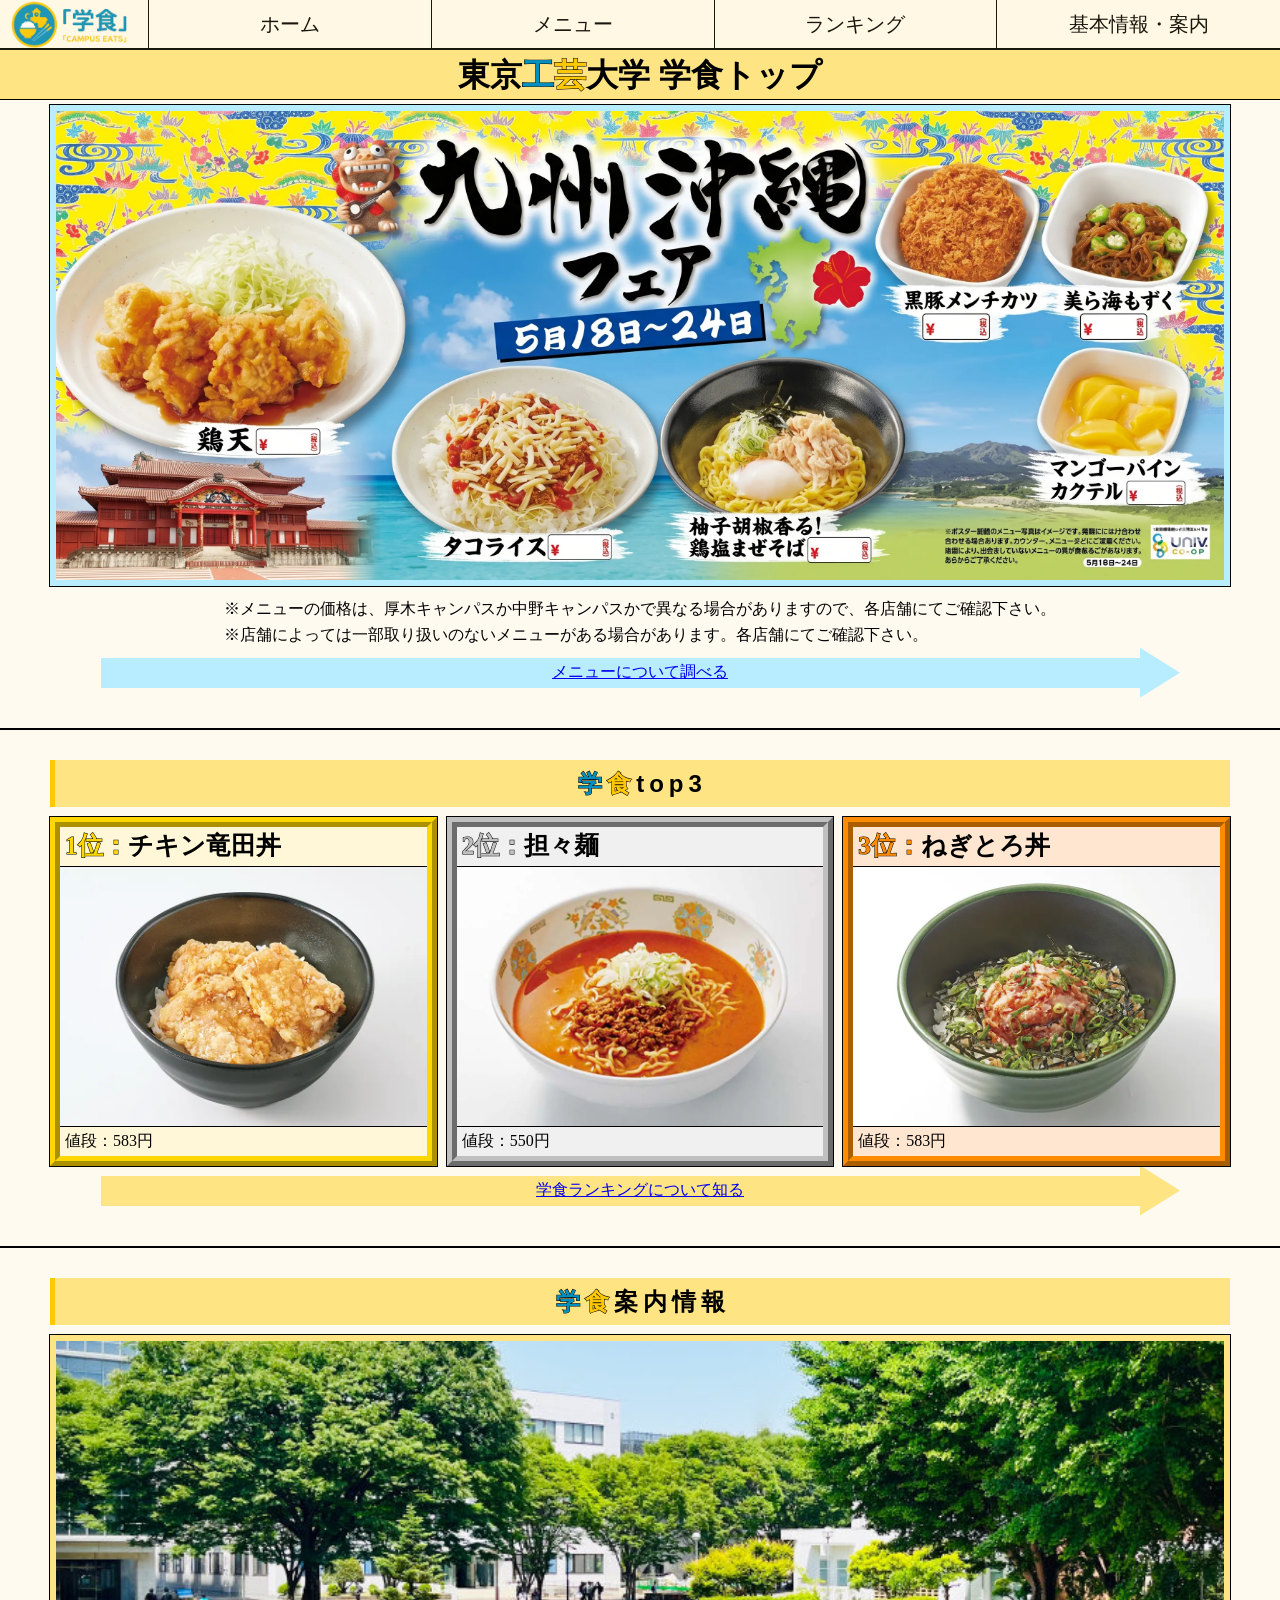
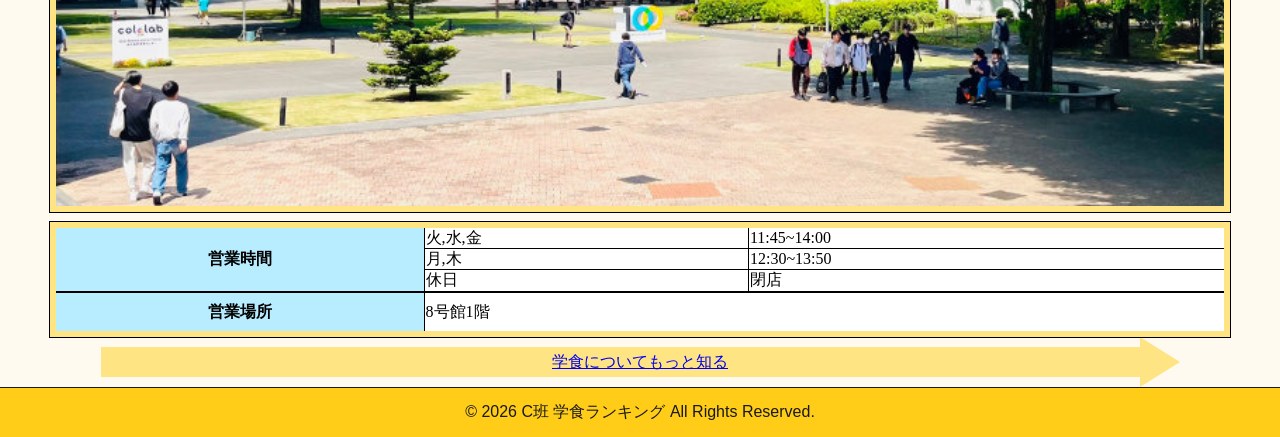
<file: index.html>
<!DOCTYPE html>
<html lang="ja">
    <head>
        <meta charset="UTF-8">
        <meta name="viewport" content="width=device-width, initial-scale=1.0">
        <title>東京工芸大学/学食ランキング/トップページ</title>
        <link rel="stylesheet" href="css/page/index.css"/>
    </head>
    <body>
        <my-nav role="navigation" >
            <img class="website-logo" src="img/campusFoodLogo.webp">
            <div class="nav-links" >
                <a href="index.html">ホーム</a>
                <a href="menu.html">メニュー</a>
                <a href="ranking.html">ランキング</a>
                <a href="guide.html">基本情報・案内</a>
            </div>
            <button class="humburger-button">
                <span class="bar1"></span>
                <span class="bar2"></span>
                <span class="bar3"></span>
            </button>
            <script defer src="js/globalNav.js"></script>
        </my-nav>
        <header>
            <h1>
                東京<span class="c-blue">工</span><span class="c-yellow">芸</span>大学 学食トップ
            </h1>
        </header>
        <main>
            <section class="event-info-section">
                <img class="event-img" src="img/food/5_2kyuusyuuOkinawaFea.webp" alt="九州沖縄フェアの写真">
                <p class="annotation">
                    ※メニューの価格は、厚木キャンパスか中野キャンパスかで異なる場合がありますので、各店舗にてご確認下さい。
                <br>※店舗によっては一部取り扱いのないメニューがある場合があります。各店舗にてご確認下さい。
                </p>
                <a class="c-blue-arrow" href="menu.html">メニューについて調べる</a>
            </section>
            <section class="food-ranking-section">
                <h2 class="c-yellow-section-title">
                    <span class="c-blue">学</span><span class="c-yellow">食</span>top3
                </h2>
                <div class="c-ranked-dishs-wrapper">
                    <div class="ranked-dish-container">
                        <h3 class="dish-name">チキン竜田丼</h3>
                        <img src="img/food/tikinTatutaDon.webp" alt="チキン竜田丼">
                        <p>値段：583円</p>
                    </div>
                    <div class="ranked-dish-container">
                        <h3 class="dish-name">担々麺</h3>
                        <img src="img/food/tantanMen.png" alt="担々麺">
                        <p>値段：550円</p>
                    </div>
                    <div class="ranked-dish-container">
                        <h3 class="dish-name">ねぎとろ丼</h3>
                        <img src="img/food/negitoroDon.png" alt="ねぎとろ丼">
                        <p>値段：583円</p>
                    </div>

                </div>
                <a class="c-yellow-arrow" href="ranking.html">学食ランキングについて知る</a>
            </section>
            <section class="school-cafe-info-section">
                <h2 class="c-yellow-section-title">
                    <span class="c-blue">学</span><span class="c-yellow">食</span>案内情報
                </h2>
                <img class="outside-campus-img" src="img/outsideCampus.jpg" alt="九州沖縄フェアの写真">
                <table class="c-school-cafe-info">
                    <tr>
                        <th rowspan="3" class="bold-underline">営業時間</th>
                        <td>火,水,金</td>
                        <td>11:45~14:00</td>
                    </tr>

                    <tr>
                        <td>月,木</td>
                        <td>12:30~13:50</td>
                    </tr>

                    <tr>
                        <td class="bold-underline">休日</td>
                        <td class="bold-underline">閉店</td>

                    </tr> 
                    <tr>
                        <th>営業場所</th>
                        <td colspan="2">8号館1階</td>
                    </tr>   
                </table>
                <a class="c-yellow-arrow" href="guide.html">学食についてもっと知る</a>
            </section>

        </main>
        <footer>
            <p class="copyright">© 2026 C班 学食ランキング All Rights Reserved.</p>
        </footer>
    </body>
</html>
</file>
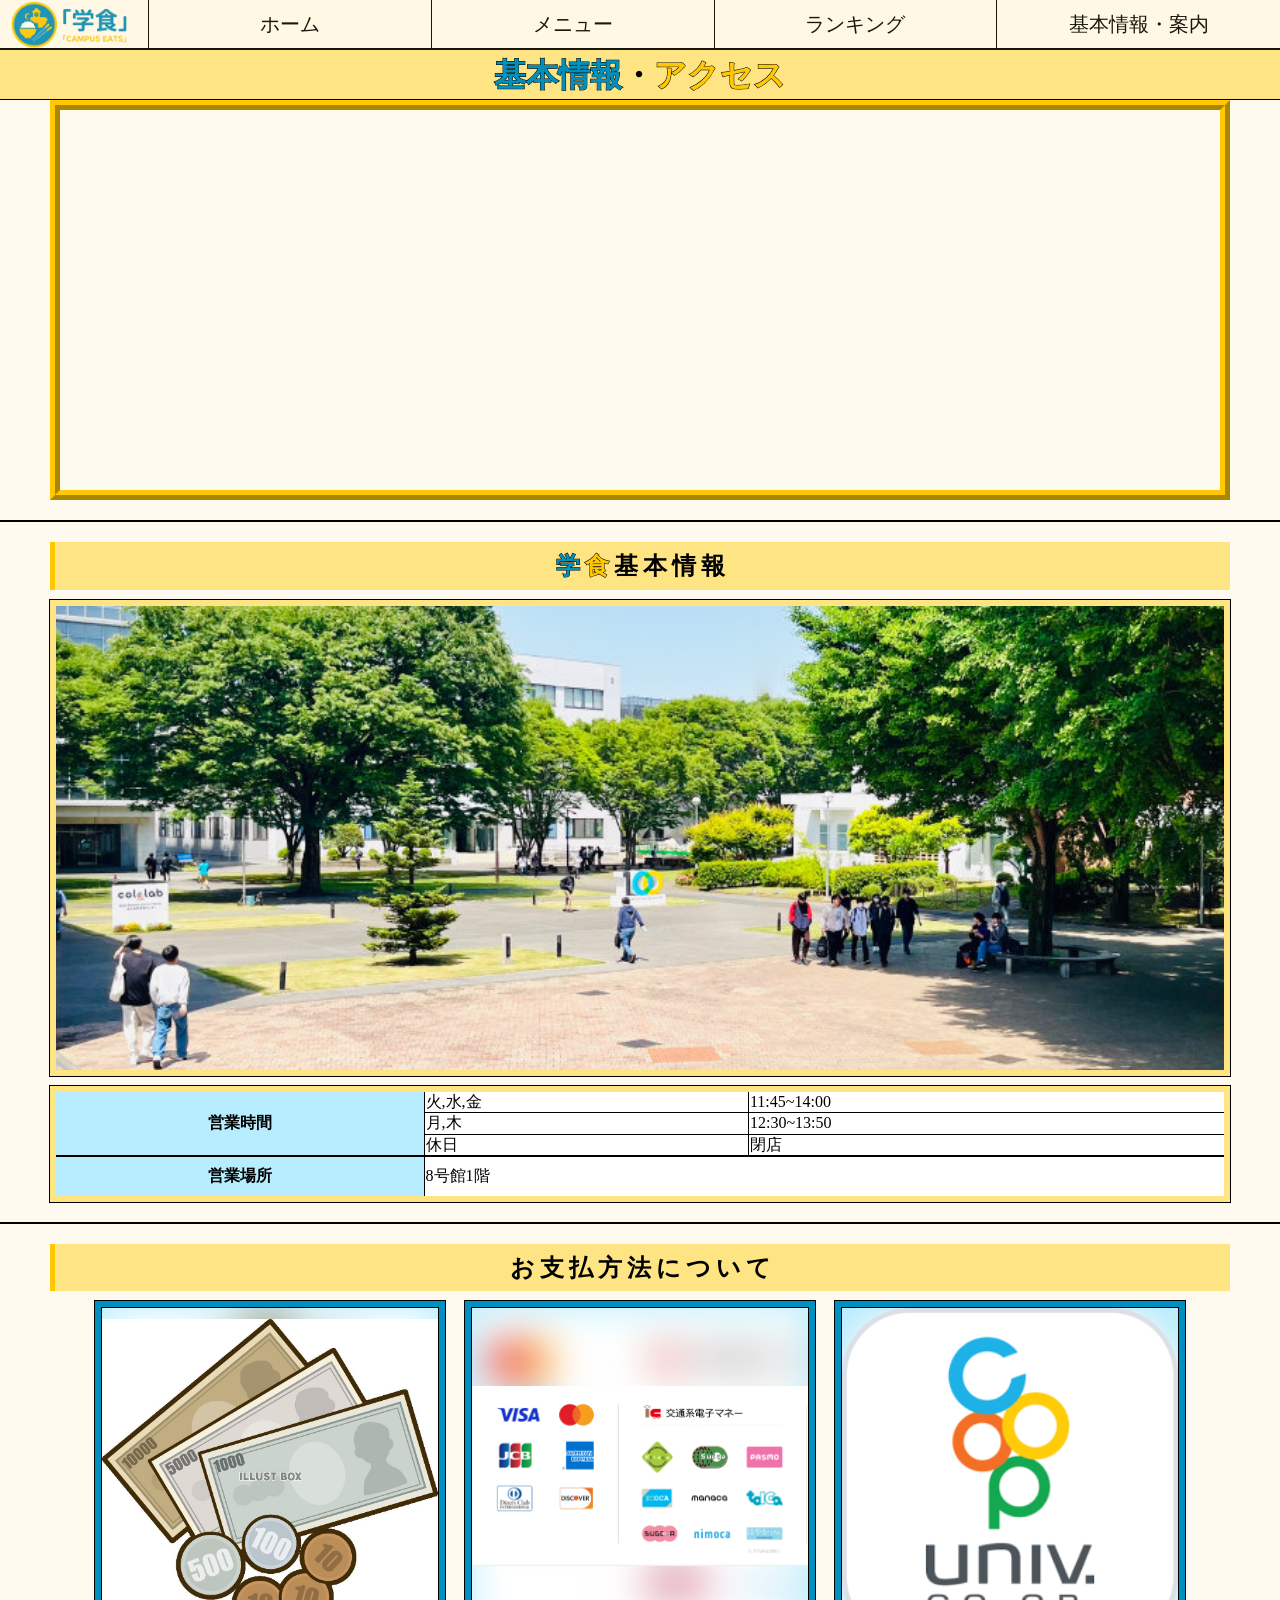
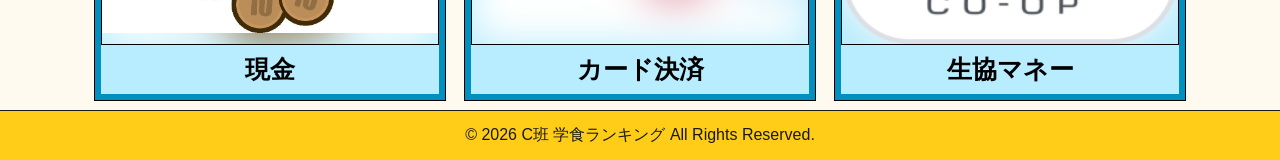
<file: guide.html>
<!DOCTYPE html>
<html lang="ja">
    <head>
        <meta charset="UTF-8">
        <meta name="viewport" content="width=device-width, initial-scale=1.0">
        <title>東京工芸大学/学食ランキング/トップページ</title>
        <link rel="stylesheet" href="css/page/guide.css"/>
    </head>
    <body>
        <my-nav role="navigation" >
            <img class="website-logo" src="img/campusFoodLogo.webp">
            <div class="nav-links" >
                <a href="index.html">ホーム</a>
                <a href="menu.html">メニュー</a>
                <a href="ranking.html">ランキング</a>
                <a href="guide.html">基本情報・案内</a>
            </div>
            <button class="humburger-button">
                <span class="bar1"></span>
                <span class="bar2"></span>
                <span class="bar3"></span>
            </button>
            <script defer src="js/globalNav.js"></script>
        </my-nav>
        <header>
            <h1>
                <span class="c-blue">基本情報</span>・<span class="c-yellow">アクセス</span>
            </h1>
        </header>
        <main>
            <section class="school-cafe-map-section">
                <iframe class="google-map" loading="lazy" referrerpolicy="no-referrer-when-downgrade" src="https://www.google.com/maps/embed?pb=!1m18!1m12!1m3!1d483.0601671140811!2d139.33184285464498!3d35.46399050757547!2m3!1f0!2f0!3f0!3m2!1i1024!2i768!4f13.1!3m3!1m2!1s0x60190152ea31c7b7%3A0x649dfa2bc76dde1a!2sMESA!5e0!3m2!1sja!2sjp!4v1779716694834!5m2!1sja!2sjp"></iframe>
            </section>
            <section class="school-cafe-info-section">
                <h2 class="c-yellow-section-title">
                    <span class="c-blue">学</span><span class="c-yellow">食</span>基本情報
                </h2>
                <img class="outside-campus-img" src="img/outsideCampus.jpg" alt="九州沖縄フェアの写真"/>
                <table class="c-school-cafe-info">
                    <tr>
                        <th rowspan="3" class="bold-underline">営業時間</th>
                        <td>火,水,金</td>
                        <td>11:45~14:00</td>
                    </tr>

                    <tr>
                        <td>月,木</td>
                        <td>12:30~13:50</td>
                    </tr>

                    <tr>
                        <td class="bold-underline">休日</td>
                        <td class="bold-underline">閉店</td>

                    </tr> 
                    <tr>
                        <th>営業場所</th>
                        <td colspan="2">8号館1階</td>
                    </tr>   
                </table>
            </section>
            <section class="payment-info-section">
                <h2 class="c-yellow-section-title">お支払方法について</h2>
                <div class="payment-info">
                    <div class="card">
                        <div class="img-container">
                            <img class="background-img" src="img/genkin.png"/>
                            <img class="related-img" src="img/genkin.png"/>
                        </div>
                        <h3>現金</h3>
                    </div>
                    <div class="card">
                        <div class="img-container">
                            <img class="background-img" src="img/shiharai.png"/>
                            <img class="related-img"/ src="img/shiharai.png">
                        </div>
                        <h3>カード決済</h3>
                    </div>
                    <div class="card">
                        <div class="img-container">
                            <img class="background-img" src="img/univcoop.png"/>
                            <img class="related-img"/ src="img/univcoop.png">
                        </div>
                        <h3>生協マネー</h3>
                    </div>

                </div>
            </section>
        </main>
        <footer>
            <p class="copyright">© 2026 C班 学食ランキング All Rights Reserved.</p>
        </footer>
    </body>
</html>
</file>
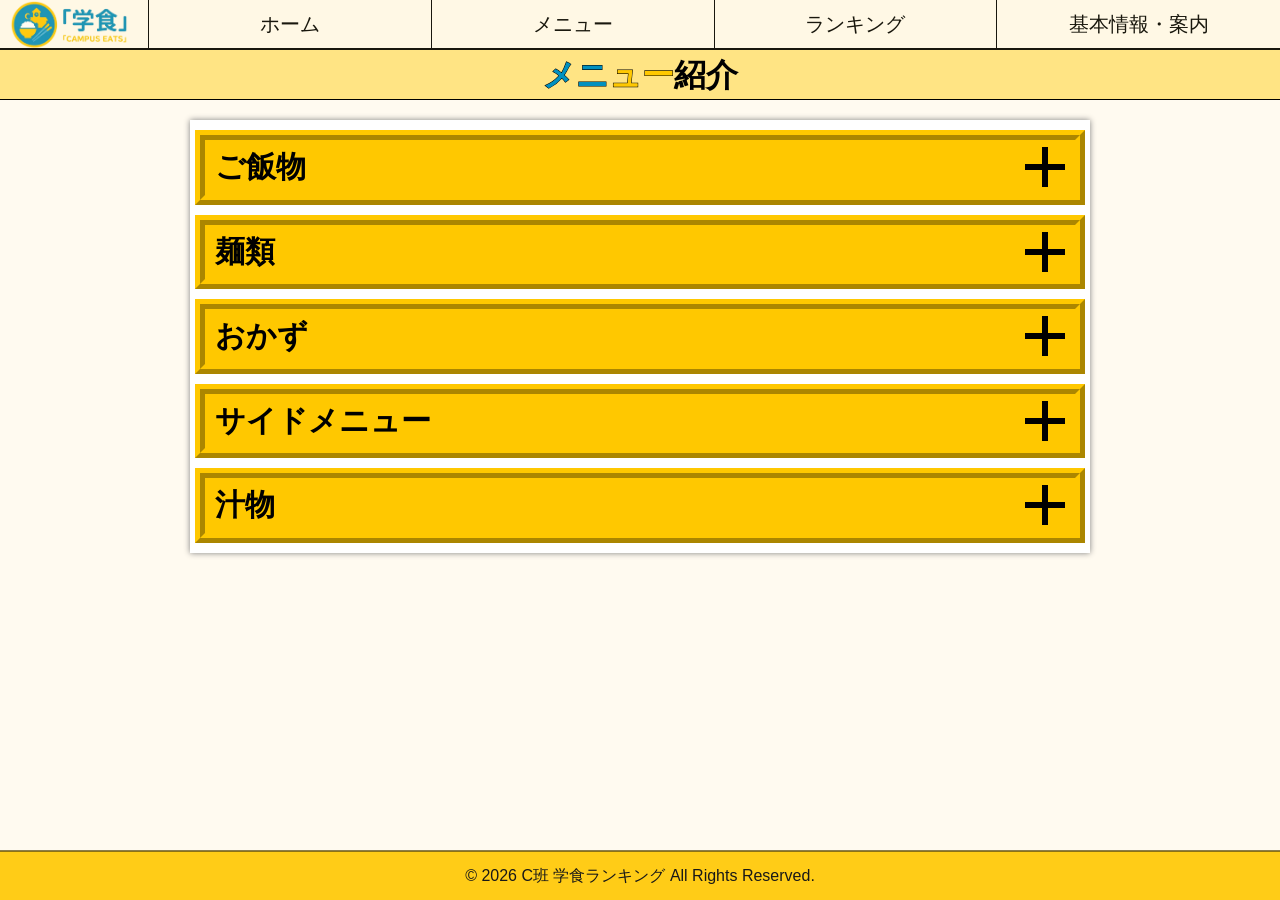
<file: menu.html>
<!DOCTYPE html>
<html lang="ja">
    <head>
        <meta charset="UTF-8">
        <meta name="viewport" content="width=device-width, initial-scale=1.0">
        <title>東京工芸大学/学食ランキング/トップページ</title>
        <link rel="stylesheet" href="css/page/menu.css"/>
    </head>
    <body>
        <my-nav role="navigation" >
            <img class="website-logo" src="img/campusFoodLogo.webp">
            <div class="nav-links" >
                <a href="index.html">ホーム</a>
                <a href="menu.html">メニュー</a>
                <a href="ranking.html">ランキング</a>
                <a href="guide.html">基本情報・案内</a>
            </div>
            <button class="humburger-button">
                <span class="bar1"></span>
                <span class="bar2"></span>
                <span class="bar3"></span>
            </button>
            <script defer src="js/globalNav.js"></script>
        </my-nav>
        <header>
            <h1>
                <span class="c-blue">メニ</span><span class="c-yellow">ュー</span>紹介
            </h1>
        </header>
        <main>
            <script defer src="js/myAccordion.js"></script>
            <my-accordion>
                <div class="head">
                    <h3>ご飯物</h3>
                    <button></button>
                </div>
                <div class="body">
                    <div class="dish-container">
                        <div class="dish-card">
                            <h4>唐揚げカレー(中)</h4>
                            <img src="img/food/karaageCurry.png" alt="">
                            <p>値段：528円</p>
                        </div>
                        <div class="dish-card">
                            <h4>カレーライス</h4>
                            <img src="img/food/curryRice.webp" alt="">
                            <p>値段：363円</p>
                        </div>
                        <div class="dish-card">
                            <h4>チキン竜田丼</h4>
                            <img src="img/food/tikinTatutaDon.webp" alt="">
                            <p>値段：583円</p>
                        </div>
                        <div class="dish-card">
                            <h4>ねぎとろ丼</h4>
                            <img src="img/food/negitoroDon.png" alt="">
                            <p>値段：583円</p>
                        </div>

                    </div>
                </div>
            </my-accordion>
            <my-accordion>
                <div class="head">
                    <h3>麺類</h3>
                    <button></button>
                </div>
                <div class="body">
                    <div class="dish-container">
                        <div class="dish-card">
                            <h4>豚骨ラーメン</h4>
                            <img src="img/food/tonkotuMen.webp" alt="">
                            <p>値段：473円</p>
                        </div>
                        <div class="dish-card">
                            <h4>醤油ラーメン</h4>
                            <img src="img/food/syouyuMen.webp" alt="">
                            <p>値段：473円</p>
                        </div>
                        <div class="dish-card">
                            <h4>味噌ラーメン</h4>
                            <img src="img/food/misoMen.png" alt="">
                            <p>値段：473円</p>
                        </div>
                        <div class="dish-card">
                            <h4>濃厚煮干しラーメン</h4>
                            <img src="img/food/niboshiMen.png" alt="">
                            <p>値段：550円</p>
                        </div>
                        <div class="dish-card">
                            <h4>担々麺</h4>
                            <img src="img/food/tantanMen.png" alt="">
                            <p>値段：550円</p>
                        </div>

                    </div>
                </div>
            </my-accordion>

            <my-accordion>
                <div class="head">
                    <h3>おかず</h3>
                    <button></button>
                </div>
                <div class="body">
                    <div class="dish-container">
                        <div class="dish-card">
                            <h4>かぼちゃコロッケ</h4>
                            <img src="img/food/kabotyaKorokke.webp" alt="">
                            <p>値段：132円</p>
                        </div>
                        <div class="dish-card">
                            <h4>牛肉コロッケ</h4>
                            <img src="img/food/gyuunikuKorokke.webp" alt="">
                            <p>値段：132円</p>
                        </div>
                        <div class="dish-card">
                            <h4>春巻き</h4>
                            <img src="img/food/harumaki.webp" alt="">
                            <p>値段：132円</p>
                        </div>
                        <div class="dish-card">
                            <h4>カニクリームコロッケ</h4>
                            <img src="img/food/kaniKuri-muKorokke.webp" alt="">
                            <p>値段：132円</p>
                        </div>
                        <div class="dish-card">
                            <h4>鯖塩焼き</h4>
                            <img src="img/food/sabaSioyaki.webp" alt="">
                            <p>値段：253円</p>
                        </div>
                        <div class="dish-card">
                            <h4>ハンバーグデミソース</h4>
                            <img src="img/food/demisou-suHanba-gu.webp" alt="">
                            <p>値段：297円</p>
                        </div>

                    </div>
                </div>
            </my-accordion>
            <my-accordion>
                <div class="head">
                    <h3>サイドメニュー</h3>
                    <button></button>
                </div>
                <div class="body">
                    <div class="dish-container">
                        <div class="dish-card">
                            <h4>ハッシュドポテト</h4>
                            <img src="img/food/hassyudoPoteto.png" alt="">
                            <p>値段：132円</p>
                        </div>
                        <div class="dish-card">
                            <h4>鳥レバー</h4>
                            <img src="img/food/torireba.png" alt="">
                            <p>値段：99円</p>
                        </div>
                        <div class="dish-card">
                            <h4>ポテトサラダ</h4>
                            <img src="img/food/potesara.webp" alt="">
                            <p>値段：132円</p>
                        </div>
                        <div class="dish-card">
                            <h4>温泉卵</h4>
                            <img src="img/food/ontama.png" alt="">
                            <p>値段：99円</p>
                        </div>

                    </div>
                </div>
            </my-accordion>
            <my-accordion>
                <div class="head">
                    <h3>汁物</h3>
                    <button></button>
                </div>
                <div class="body">
                    <div class="dish-container">
                        <div class="dish-card">
                            <h4>味噌汁</h4>
                            <img src="img/food/misoShiru.png" alt="">
                            <p>値段：44円</p>
                        </div>
                        <div class="dish-card">
                            <h4>さっぱり豚汁</h4>
                            <img src="img/food/sappariTonjiru.webp" alt="">
                            <p>値段：110円</p>
                        </div>
                        <div class="dish-card">
                            <h4>豚汁</h4>
                            <img src="img/food/tonJiru.webp" alt="">
                            <p>値段：110円</p>
                        </div>
                    </div>
                </div>
            </my-accordion>


        </main>
        <footer>
            <p class="copyright">© 2026 C班 学食ランキング All Rights Reserved.</p>
        </footer>
    </body>
</html>
</file>
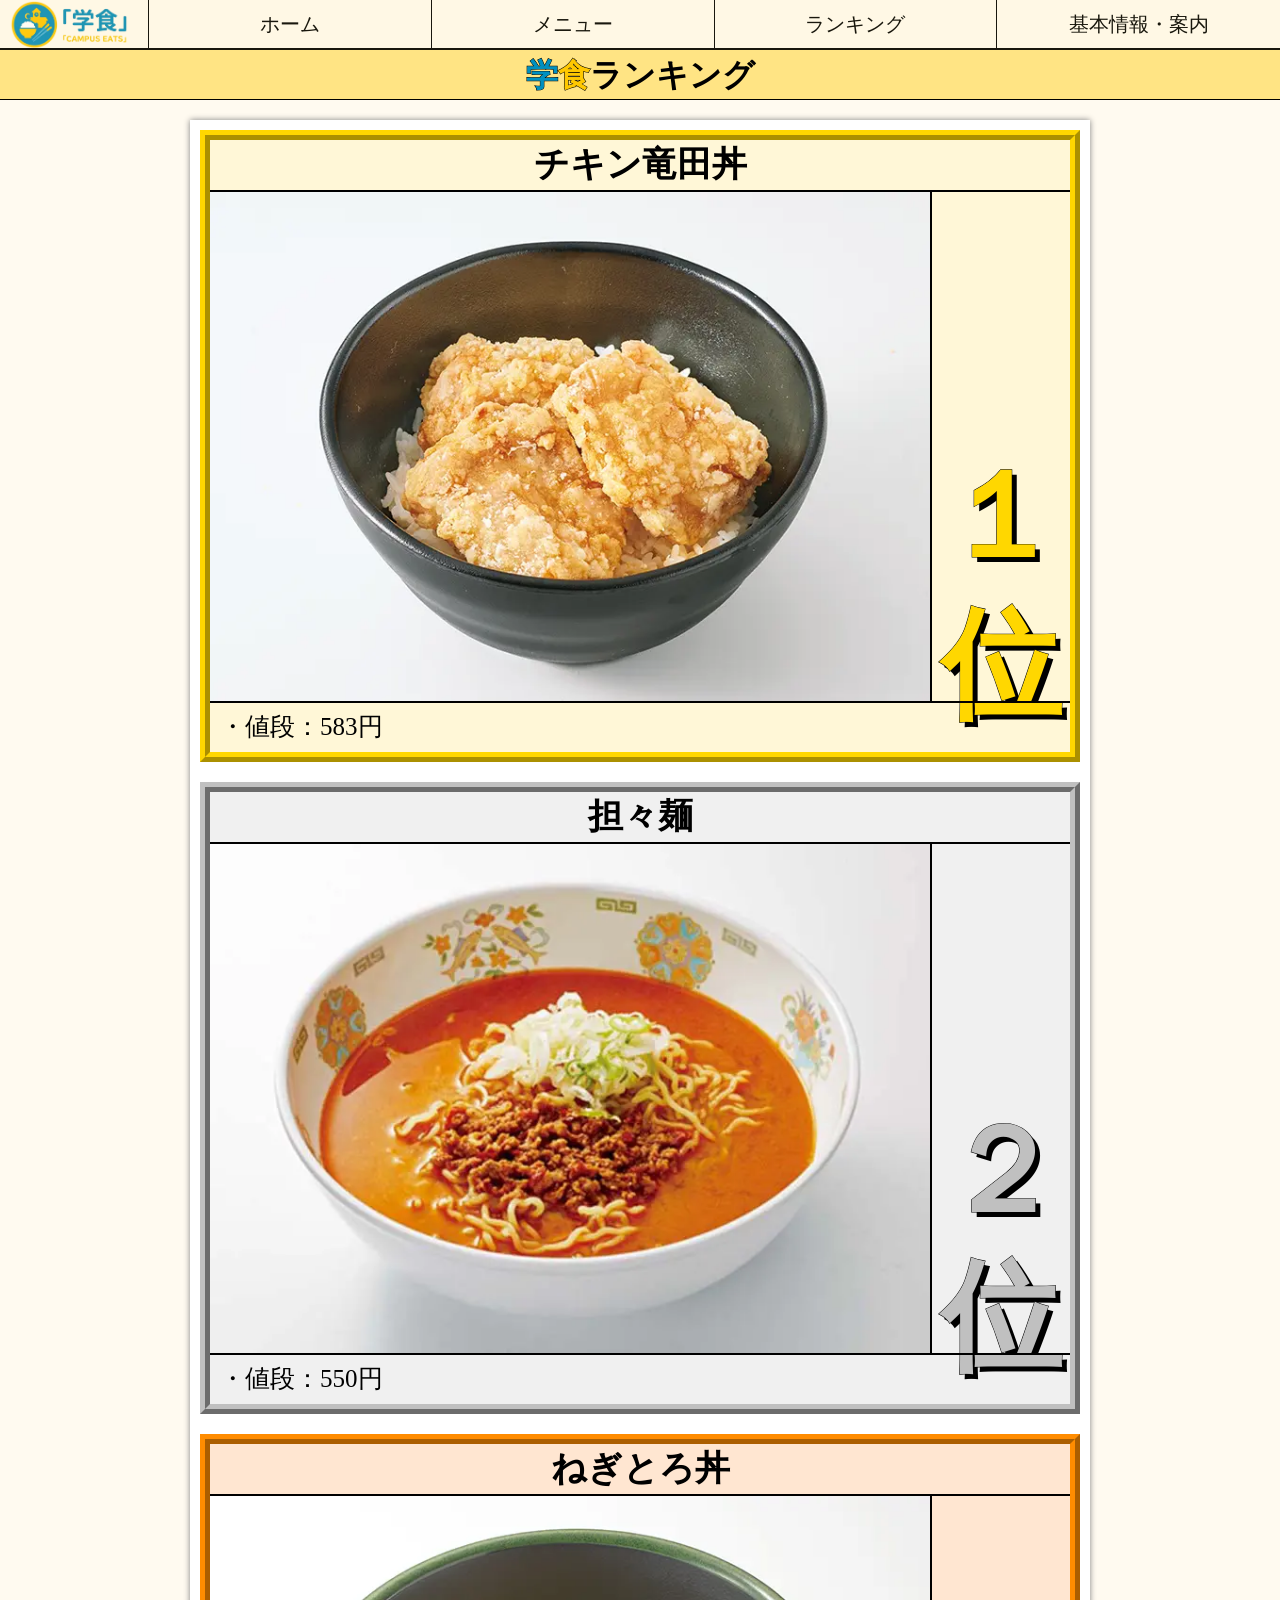
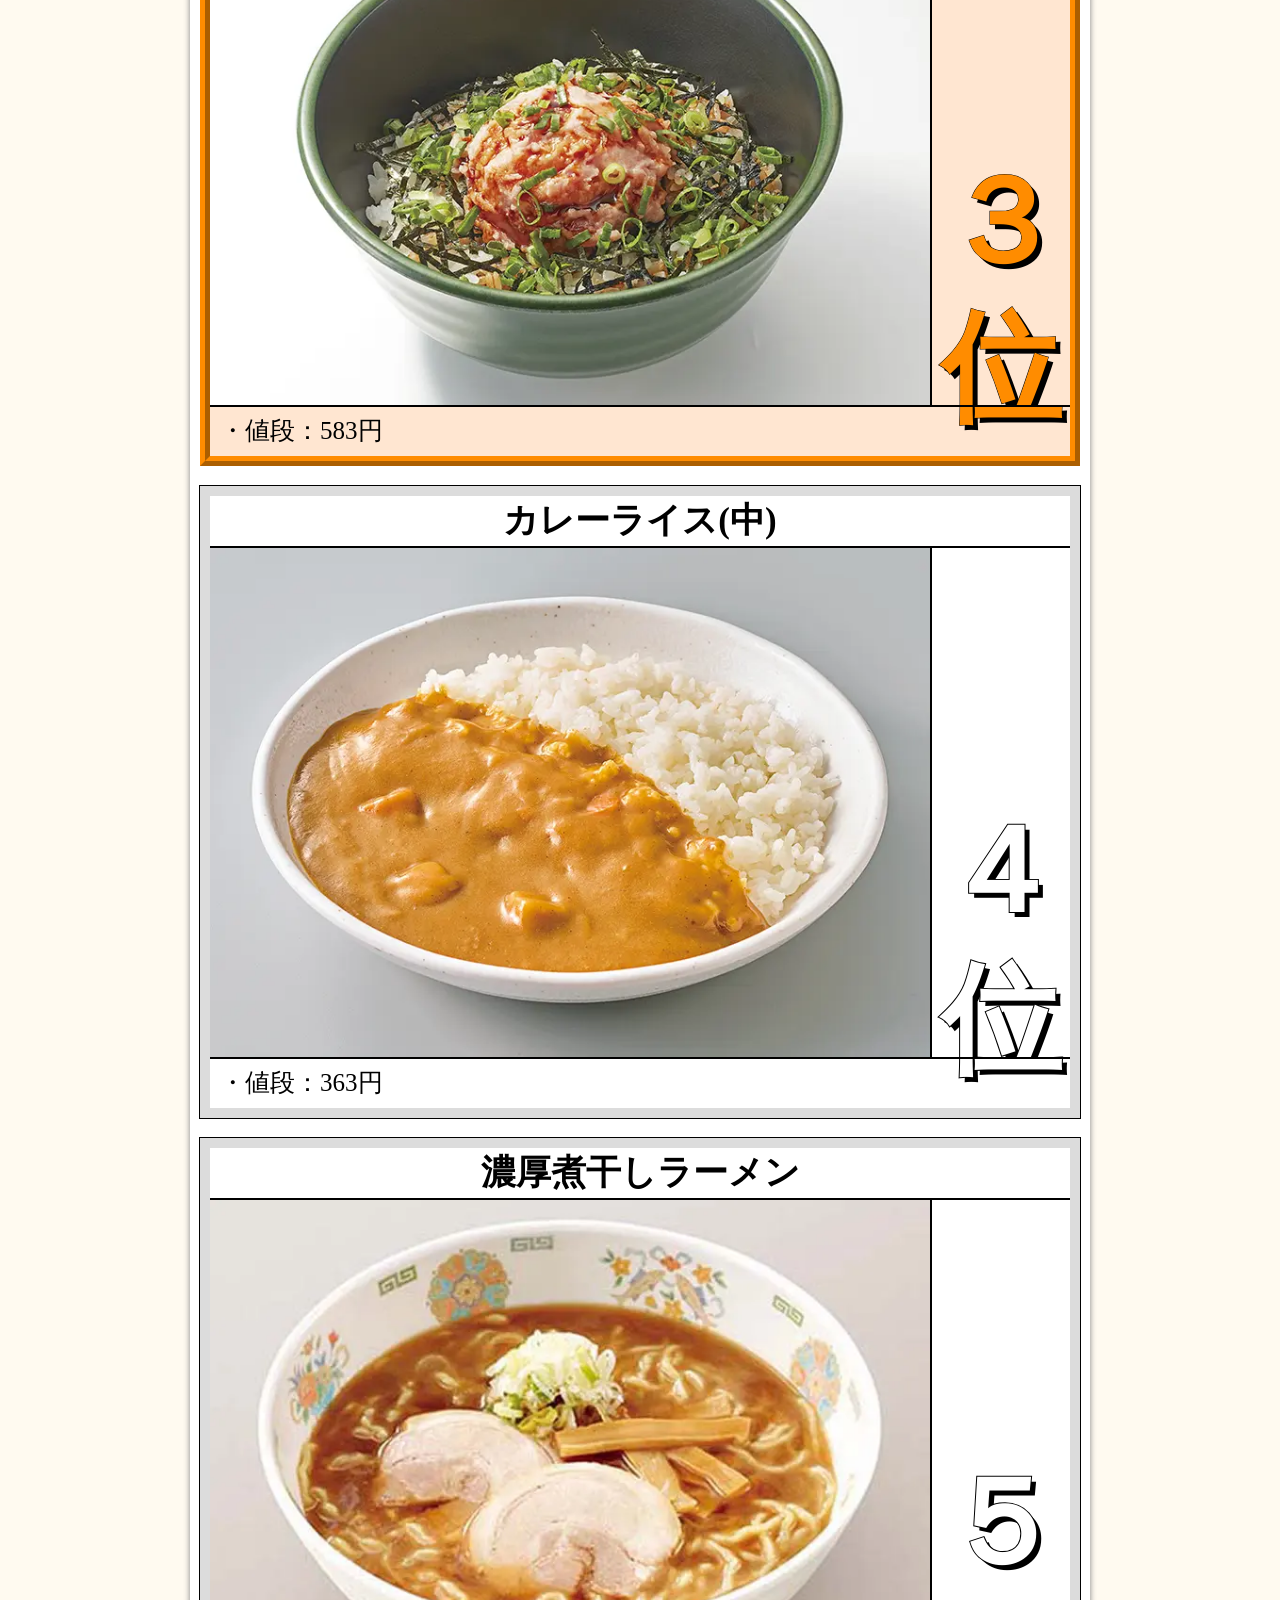
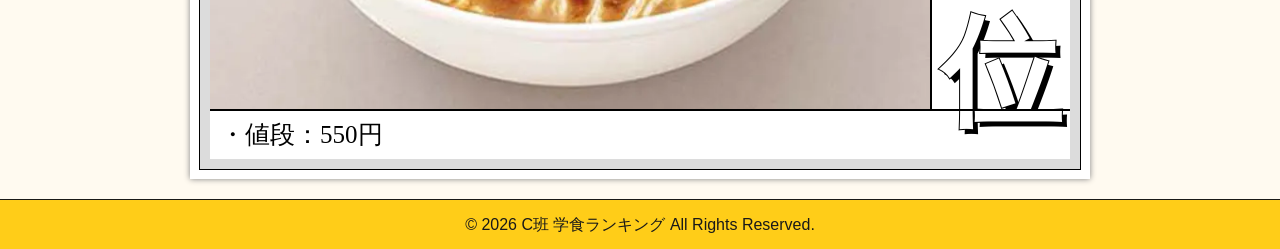
<file: ranking.html>
<!DOCTYPE html>
<html lang="ja">
    <head>
        <meta charset="UTF-8">
        <meta name="viewport" content="width=device-width, initial-scale=1.0">
        <title>東京工芸大学/学食ランキング/トップページ</title>
        <link rel="stylesheet" href="css/page/ranking.css"/>
    </head>
    <body>
        <my-nav role="navigation" >
            <img class="website-logo" src="img/campusFoodLogo.webp">
            <div class="nav-links" >
                <a href="index.html">ホーム</a>
                <a href="menu.html">メニュー</a>
                <a href="ranking.html">ランキング</a>
                <a href="guide.html">基本情報・案内</a>
            </div>
            <button class="humburger-button">
                <span class="bar1"></span>
                <span class="bar2"></span>
                <span class="bar3"></span>
            </button>
        </my-nav>
        <header>
            <h1>
                <span class="c-blue">学</span><span class="c-yellow">食</span>ランキング
            </h1>
        </header>
        <main>
            <div class="ranked-dish-container">
                <h2 class="name">チキン竜田丼</h2>
                <img src="img/food/tikinTatutaDon.webp" alt="チキン竜田丼">
                <span class="rank">１位</span>
                <p>・値段：583円</p>
            </div>
            <div class="ranked-dish-container">
                <h2 class="name">担々麺</h2>
                <img src="img/food/tantanMen.png" alt="担々麺">
                <span class="rank">２位</span>
                <p>・値段：550円</p>
            </div>
            <div class="ranked-dish-container">
                <h2 class="name">ねぎとろ丼</h2>
                <img src="img/food/negitoroDon.png" alt="ねぎとろ丼">
                <span class="rank">３位</span>
                <p>・値段：583円</p>
            </div>
            <div class="ranked-dish-container">
                <h2 class="name">カレーライス(中)</h2>
                <img src="img/food/curryRice.webp" alt="カレーライス">
                <span class="rank">４位</span>
                <p>・値段：363円</p>
            </div>
            <div class="ranked-dish-container">
                <h2 class="name">濃厚煮干しラーメン</h2>
                <img src="img/food/niboshiMen.png" alt="担々麺">
                <span class="rank">５位</span>
                <p>・値段：550円</p>
            </div>

        </main>
        <script src="js/globalNav.js"></script>
        <footer>
            <p class="copyright">© 2026 C班 学食ランキング All Rights Reserved.</p>
        </footer>
    </body>
</html>
</file>
<file: css/page/index.css>
﻿@layer base, layout, appearance;

/*webページ全体で共通するスタイルをレイヤーとして読み込んでいる*/
@import url("../Base.css") layer(base);


/*margin positionなど特定のwebサイト全体におけるコンテンツの配置に関するレイヤー*/
@layer layout {
    body{
        header{
            display:flex;
            justify-content: center;
            position:relative;
            h1{
                position:absolute;
                bottom:5px;
            }
        }
        main{
            display: flex;
            flex-direction:column;
            align-items: center;
            .event-info-section,.food-ranking-section{
                &::after{
                    position:relative;
                    margin:30px 0px;
                }
            }
            .event-info-section{
                position:relative;
                display: flex;
                flex-direction:column;
                align-items: center;

                .event-img{
                    margin-top: 5px;
                    border:6px solid var(--light-blue);
                    outline:1px solid black;
                }
                .annotation{
                    margin-top:10px;
                }
            }
            .food-ranking-section{
                position:relative;
                display: flex;
                flex-direction:column;
                align-items: center;
                .yellow-arrow{
                    margin-top:10px;
                    margin-bottom: 20px;
                }
            }

            .school-cafe-info-section{
                position:relative;
                display: flex;
                flex-direction:column;
                align-items: center;
                .outside-campus-img{
                    margin: 10px 0px;
                    border:6px solid var(--light-yellow);
                    outline:1px solid black;
                }
                .school-cafe-info{
                    margin-top:10px;
                    margin-bottom: 5px;
                }
            }
        }
    }
}

/*特定のwebサイト全体における要素のデザインに着目したレイヤー*/
@layer appearance {
    body{
        background-color: floralwhite;
        header{
			height:100px;
			background-color: var(--light-yellow);
            border-bottom:1px solid black;
            h1{
                font-family:"Noto Sans JP" , sans-serif;
            }
		}
        main{
            .event-info-section,.food-ranking-section{
                &::after{
                    width:100dvw;
                    height:2px;
                    background-color: black;
                    content: "";
                }
            }
            .event-info-section{
                width: calc(100% - 100px);

                .event-img{
                    width:100%;
                }
                .annotation{
                    line-height: 1.6;
                }
            }
            .food-ranking-section{
                width: calc(100% - 100px);
                h2{
                    font-family:"Noto Sans JP" , sans-serif;
                }
            }
 
            .school-cafe-info-section{
                width: calc(100% - 100px);
                h2{
                    font-family:"Noto Sans JP" , sans-serif;
                }

                .outside-campus-img{
                    width:100%;
                }
            }
        }

    }
}

/*横幅が790px以下になった時に適用するスタイル。ここではレイアウトとappearanceの区分はない*/
@media (max-width:790px) {
    body{
        main{
            .event-info-section{
                width: 100%;
                .event-img{
                    width:100%;
                }
                p{
                    width:calc(100% - 10px);
                }
            }
            .school-cafe-info-section{
                width: 100%;
            }
            .food-ranking-section{
                width: 100%;  
            }
        }
    }
}
</file>
<file: css/page/guide.css>
﻿@layer base, layout, appearance;

/*webページ全体で共通するスタイルをレイヤーとして読み込んでいる*/
@import url("../Base.css") layer(base);


/*margin positionなど特定のwebサイト全体におけるコンテンツの配置に関するレイヤー*/
@layer layout {
    body{
        header{
            display:flex;
            justify-content: center;
            position:relative;
            h1{
                position:absolute;
                bottom:5px;
                .blue{
                    color:var(--campus-blue);
                }
                .yellow{
                    color:var(--campus-yellow);
                }
            }
        }
        main{
            display:flex;
            flex-direction: column;
            justify-content: center;
            align-items:center;
            .school-cafe-map-section{
                display:flex;
                flex-direction: column;
                justify-content: center;
                align-items:center;
                &::after{
                    position:relative;
                    margin-top:20px;
                    margin-bottom:20px;
                }
            }
            .school-cafe-info-section{
                display:flex;
                flex-direction: column;
                justify-content: center;
                align-items:center;
                &::after{
                    position:relative;
                    margin-top:20px;
                    margin-bottom:20px;
                }
                .outside-campus-img{
                    margin: 10px 0px;
                }

            }
            .payment-info-section{
                position:relative;
                display:flex;
                flex-direction: column;
                justify-content: center;
                align-items: center;
                .payment-info{
                    display: flex;
                    justify-content: center;
                    align-items: center;
                    gap:20px;
                    flex-wrap: wrap;
                    .card{
                        position:relative;
                        display: flex;
                        flex-direction: column;
                        justify-content: center;
                        align-items: center;
                        .img-container{
                            position: relative;
                            & > * {
                                position:absolute;
                            } 
                        }
                    }
                }
            }
        }
    }
}

/*特定のwebサイト全体における要素のデザインに着目したレイヤー*/
@layer appearance {
    body{
        background-color: floralwhite;
        header{
			height:100px;
			background-color: var(--light-yellow);
            border-bottom:1px solid black;
            h1{
                font-family:"Noto Sans JP" , sans-serif;
            }
		}
        main{
            .school-cafe-map-section{
                width:calc(100% - 100px);
                .google-map{
                    width:100%;
                    height:400px;
                    border:10px ridge var(--campus-yellow);
                }
                &::after{
                    content: "";
                    width:100dvw;
                    height:2px;
                    background-color: black;
                }
            }
            .school-cafe-info-section{
                width:calc(100% - 100px);
                .outside-campus-img{
                    width:100%;
                    border:6px solid var(--light-yellow);
                    outline:1px solid black;
                }
                &::after{
                    content: "";
                    width:100dvw;
                    height:2px;
                    background-color: black;
                }

            }
            .payment-info-section{
                width:calc(100% - 100px);
                .payment-info{
                    width:100%;
                    padding:10px 0px;
                    .card{
                        border: 6px solid var(--campus-blue);
                        outline:1px solid black;
                        background-color: var(--light-blue);
                        width:350px;
                        .img-container{
                            width:100%;
                            aspect-ratio: 1/1;
                            border:1px solid black;
                            overflow: hidden;
                            .background-img{
                                width:100%;
                                height:100%;
                                filter:blur(20px);
                                object-fit: cover;
                            }
                            .related-img{
                                width:100%;
                                height:100%;
                                object-fit: contain;
                            }
                        }
                        h3{
                            padding:10px 0px;
                            font-size: 25px;
                            font-family:"Noto Sans JP" , sans-serif;
                        }
                    }
                }
            }
        }
    }
}
@media (max-width:790px) {
    body{
        main{
            .school-cafe-map-section{
                width:calc(100% - 15px);
                .google-map{
                    height:auto;
                    aspect-ratio: 16/10;
                }
            }
            .school-cafe-info-section{
                width:calc(100% - 15px);
            }
            .payment-info-section{
                width:calc(100% - 15px);
            }

        }
    }
}
@media (max-width:500px){
    body{
        main{
            .school-cafe-map-section{
                .google-map{
                    aspect-ratio: 4/3;
                }
            }
        }
    }

}
</file>
<file: css/page/menu.css>
﻿@layer base, layout, appearance,component;
/*webページ全体で共通するスタイルをレイヤーとして読み込んでいる*/
@import url("../Base.css") layer(base);


/*margin positionなど特定のwebサイト全体におけるコンテンツの配置に関するレイヤー*/
@layer layout {
    body{
        header{
            display:flex;
            justify-content: center;
            position:relative;
            h1{
                position:absolute;
                bottom:5px;
                .blue{
                    color:var(--campus-blue);
                }
                .yellow{
                    color:var(--campus-yellow);
                }
            }
        }
        main{
            position:relative;
            left:50%;
            transform:translateX(-50%);
            display: flex;
            flex-direction: column;
            align-items: center;
            gap:10px;
            margin-top: 20px;
            margin-bottom:20px;

        }
    }
}
/*特定のwebサイト全体における要素のデザインに着目したレイヤー*/
@layer appearance {
    body{
        background-color: floralwhite;
        header{
			height:100px;
			background-color: var(--light-yellow);
            border-bottom:1px solid black;
            h1{
                font-family:"Noto Sans JP" , sans-serif;
            }
		}
        main{
            width:900px;
            flex-grow: 1;
            background-color: white;
            box-shadow:0px 0px 6px gray;
            padding:10px 0px;
            my-accordion{
                width:calc(100% - 10px);
            }
        }
    }
}
@layer component{
    .dish-card{
        position:relative;
        width:330px;
        border:1px solid black;
        h4{
            display: flex;
            justify-content: center;
            align-items: center;

            font-size:25px;
            padding:10px 0px;
            background-color: var(--light-yellow);
            border-bottom:1px solid black;
            font-family:"Noto Sans JP" , sans-serif;
        }
        img{
            display: block;
            width:100%;
        }
        p{
            padding:10px 5px;
            border-top:1px solid black;
            background-color: var(--light-yellow);  
        }
    }
}
/*横幅が920px以下になった時に適用するスタイル。ここではレイアウトとappearanceの区分はない*/
@media (max-width:920px) {
    body{
        main{
            width:calc(100% - 10px);
        }
    }
}
</file>
<file: css/page/ranking.css>
﻿@layer base, layout, appearance;
/*webページ全体で共通するスタイルをレイヤーとして読み込んでいる*/
@import url("../Base.css") layer(base);


/*margin positionなど特定のwebサイト全体におけるコンテンツの配置に関するレイヤー*/
@layer layout {
    body{
        header{
            display:flex;
            justify-content: center;
            position:relative;
            h1{
                position:absolute;
                bottom:5px;
                .blue{
                    color:var(--campus-blue);
                }
                .yellow{
                    color:var(--campus-yellow);
                }
            }
        }
        main{
            position:relative;
            left:50%;
            transform:translateX(-50%);
            display: flex;
            flex-direction: column;
            align-items: center;
            gap:20px;
            margin-top: 20px;
            margin-bottom:20px;
            .ranked-dish-container{
                display:grid;
                grid-template-columns:auto 3fr 1fr;
                grid-template-rows: auto auto 1fr;
                grid-template-areas: "name name"
                                     "img  rank"
                                     "p    p";
                .name{
                    grid-area:name;
                    display: flex;
                    justify-content: center;
                    align-items: center;
                }
                img{
                    grid-area:img;
                }
                .rank{
                    grid-area: rank;
                    align-self: center;
                    justify-self: center;
                }
                p{
                    grid-area:p;
                }
            }
        }
    }
}

/*特定のwebサイト全体における要素のデザインに着目したレイヤー*/
@layer appearance {
    body{
        background-color: floralwhite;
        header{
            width:100%;
			height:100px;
			background-color: var(--light-yellow);
            border-bottom:1px solid black;
            h1{
                font-family:"Noto Sans JP" , sans-serif;
            }
		}
        main{
            width:900px;
            flex-grow: 1;
            background-color: white;
            box-shadow:0px 0px 6px gray;
            padding:10px 0px;
            .ranked-dish-container{
                width:calc(100% - 20px);
                &:nth-child(1){
                    border:10px ridge gold;
                    background-color: color-mix(in oklab, gold 30%, #FFFFFF 100%) ;
                    .rank{
                        color:gold;
                    }
                }
                &:nth-child(2){
                    border:10px ridge silver;
                    background-color: color-mix(in oklab, silver 30%, #FFFFFF 100%) ;
                    .rank{
                        color:silver;
                    }
                }
                &:nth-child(3){
                    border:10px ridge darkorange;
                    background-color: color-mix(in oklab, darkorange 30%, #FFFFFF 100%) ;
                    .rank{
                        color:darkorange;
                        
                    }


                }
                &:nth-child(n+4){
                    border:10px solid gainsboro;
                    outline:1px solid black;
                    .rank{
                        color:white;
                        -webkit-text-stroke-width: 2px;
                    }
                }
                .name{
                    padding:5px;
                    font-size: 35px;
                    border-bottom:2px solid black;
                }
                .rank{
                    text-shadow: 5px 5px black;
                }
                img{
                    width:100%;
                    border-right:2px solid black; 
                }
                .rank{
                    font-size:120px;
                    font-weight: 900;
                    color:white;
                    writing-mode: vertical-rl;
                    -webkit-text-stroke-width: 1px;
                    -webkit-text-stroke-color: black;
                    paint-order: stroke fill;
                    white-space: nowrap;
                }
                p{
                    padding:10px;
                    border-top:2px solid black;
                    font-size: 25px;
                }
            }
        }
    }
}
/*横幅が900px以下になった時に適用するスタイル。ここではレイアウトとappearanceの区分はない*/
@media (max-width:920px) {
    body{
        main{
            width: calc(100% - 10px);
        }
    }
}
@media(max-width:650px){
    body{
        main{
            counter-reset: rank;
            .ranked-dish-container{
                counter-increment: rank;
                grid-template-rows: auto auto 1fr;
                grid-template-areas: "name"
                                     "img "
                                     "p   ";
                &:nth-child(1){
                    .name::before{
                        color:gold;
                    }
                }
                &:nth-child(2){
                    .name::before{
                        color:silver;
                    }

                }
                &:nth-child(3){
                    .name::before{
                        color:darkorange;
                    }

                }
                &:nth-child(n+4){
                    .name::before{
                        color:white;
                        -webkit-text-stroke-width: 2px;
                    }

                }

                .name{
                    font-size:25px;
                    &::before{
                        content: counter(rank) "位:";
                        -webkit-text-stroke-width: 1px;
                        -webkit-text-stroke-color: black;
                        paint-order: stroke fill;
                        white-space: nowrap;
                    }
                }
                img{
                    border-right:none;
                }
                .rank{
                    display:none;
                }
                p{
                    font-size:16px;
                }
            }            
        }
    }
}
</file>
